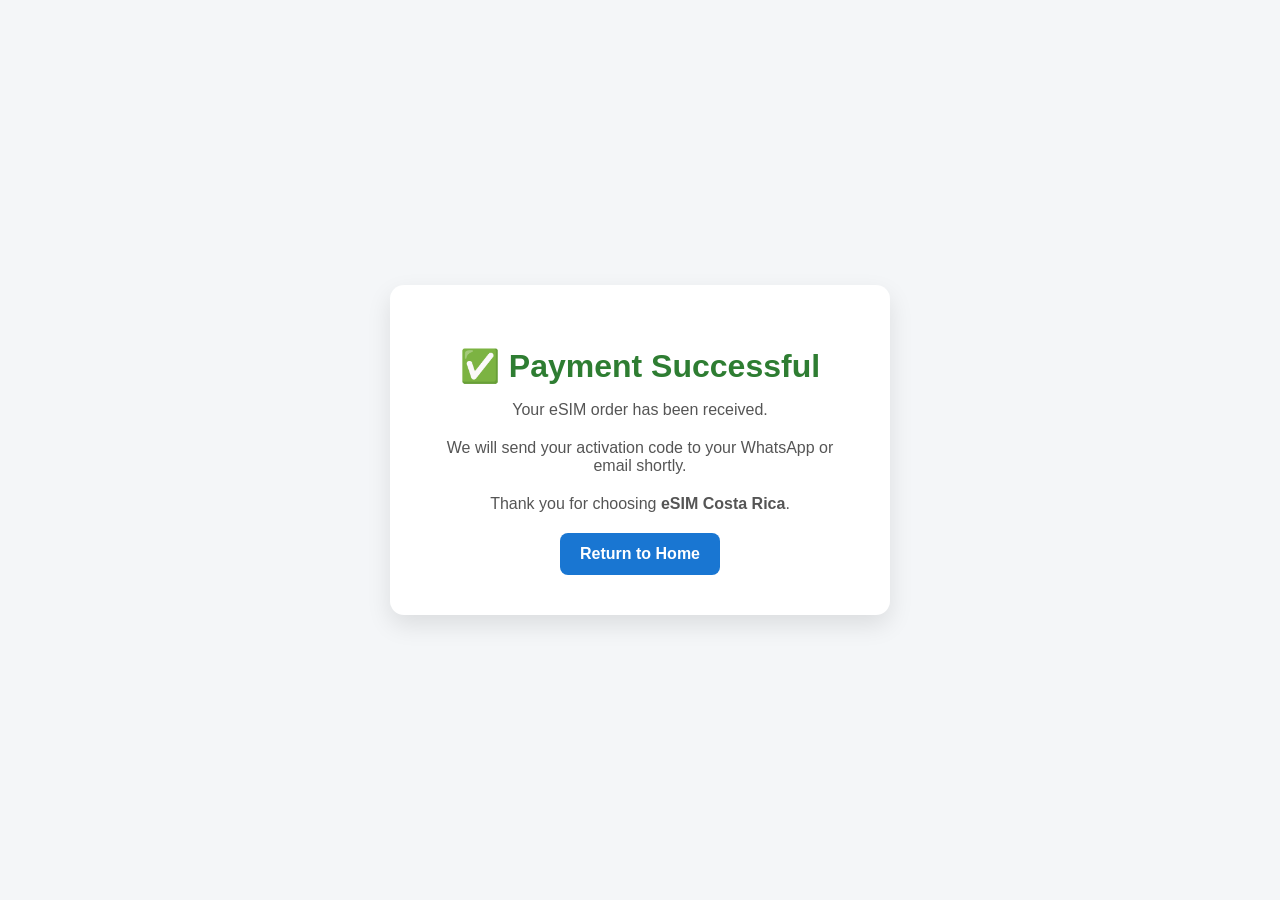
<file: gracias.html>
<!DOCTYPE html>
<html lang="es">
<head>
<meta charset="UTF-8">
<meta name="viewport" content="width=device-width, initial-scale=1.0">
<title>Compra confirmada</title>

<style>
body{
font-family: Arial, Helvetica, sans-serif;
background:#f4f6f8;
display:flex;
justify-content:center;
align-items:center;
height:100vh;
margin:0;
}

.card{
background:white;
padding:40px;
border-radius:14px;
box-shadow:0 10px 25px rgba(0,0,0,0.1);
text-align:center;
max-width:420px;
}

h1{
color:#2e7d32;
margin-bottom:15px;
}

p{
color:#555;
margin-bottom:20px;
}

.btn{
display:inline-block;
padding:12px 20px;
background:#1976d2;
color:white;
border-radius:8px;
text-decoration:none;
font-weight:bold;
}

.btn:hover{
background:#1259a7;
}
</style>

</head>

<body>

<div class="card">

<h1>✅ Payment Successful</h1>

<p>
Your eSIM order has been received.
</p>

<p>
We will send your activation code to your WhatsApp or email shortly.
</p>

<p>
Thank you for choosing <b>eSIM Costa Rica</b>.
</p>

<a href="index.html" class="btn">Return to Home</a>

</div>

</body>
</html>
</file>
